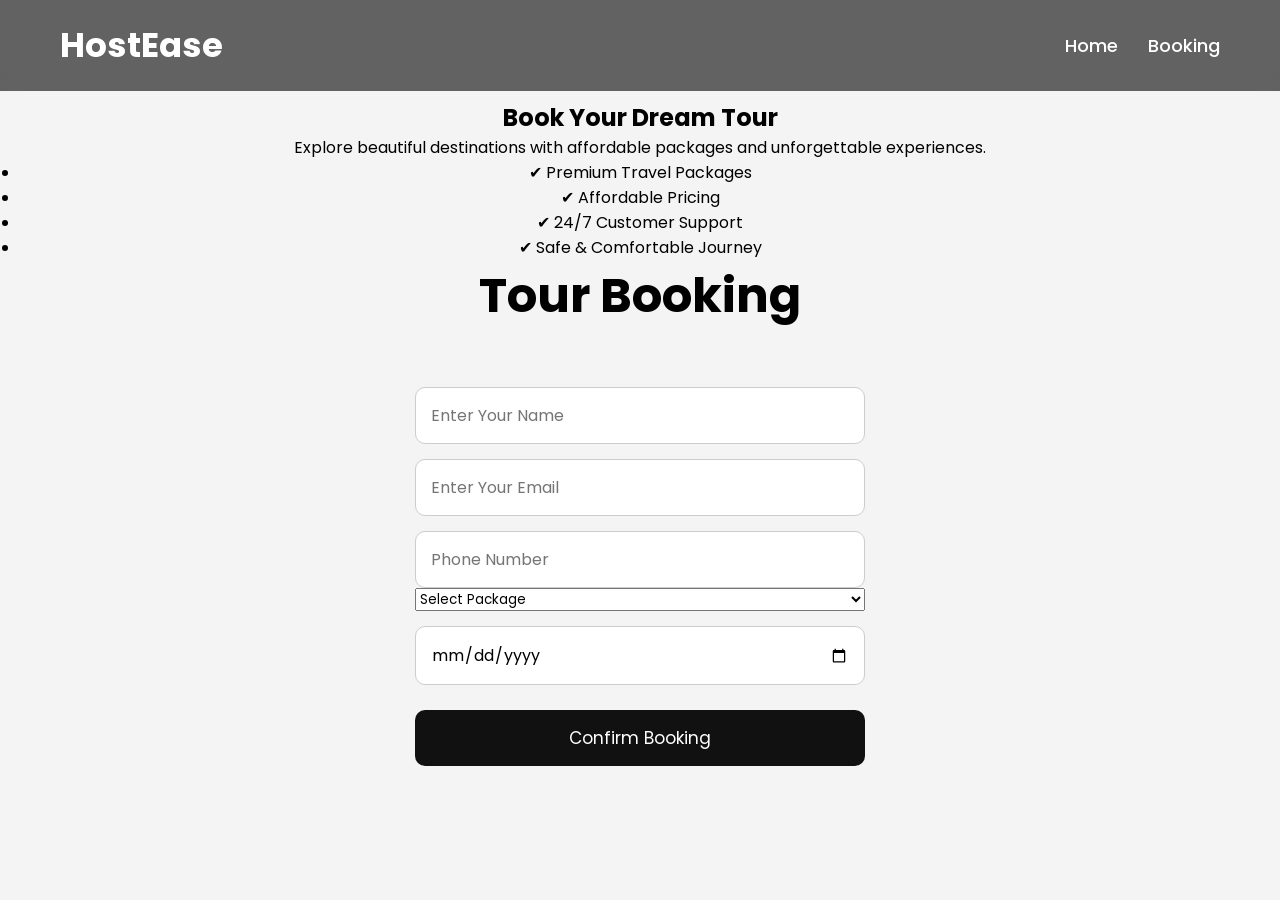
<file: booking.html>
<!DOCTYPE html>
<html lang="en">

<head>

    <meta charset="UTF-8">

    <meta name="viewport"
          content="width=device-width, initial-scale=1.0">

    <title>Book Your Tour | HostEase</title>

    <link rel="stylesheet" href="style.css">

</head>

<body>

    <!-- ================= HEADER ================= -->

    <header>

        <div class="logo">
            HostEase
        </div>

        <nav>

            <a href="index.html">Home</a>

            <a href="#booking">Booking</a>

        </nav>

    </header>

    <!-- ================= BOOKING SECTION ================= -->

    <section id="booking" class="booking-section">

        <div class="booking-container">

            <!-- LEFT CONTENT -->

            <div class="booking-info">

                <h1>Book Your Dream Tour</h1>

                <p>
                    Explore beautiful destinations with affordable
                    packages and unforgettable experiences.
                </p>

                <ul>

                    <li>✔ Premium Travel Packages</li>

                    <li>✔ Affordable Pricing</li>

                    <li>✔ 24/7 Customer Support</li>

                    <li>✔ Safe & Comfortable Journey</li>

                </ul>

            </div>

            <!-- RIGHT FORM -->

            <div class="booking-form-box">

                <h2>Tour Booking</h2>

                <form id="bookingForm">

                    <input type="text"
                           placeholder="Enter Your Name"
                           required>

                    <input type="email"
                           placeholder="Enter Your Email"
                           required>

                    <input type="tel"
                           placeholder="Phone Number"
                           required>

                    <select required>

                        <option value="">
                            Select Package
                        </option>

                        <option>
                            Goa Trip
                        </option>

                        <option>
                            Manali Tour
                        </option>

                        <option>
                            Kerala Package
                        </option>

                    </select>

                    <input type="date"
                           required>

                    <button type="submit">
                        Confirm Booking
                    </button>

                </form>

            </div>

        </div>

    </section>

    <script src="script.js"></script>

</body>

</html>
</file>
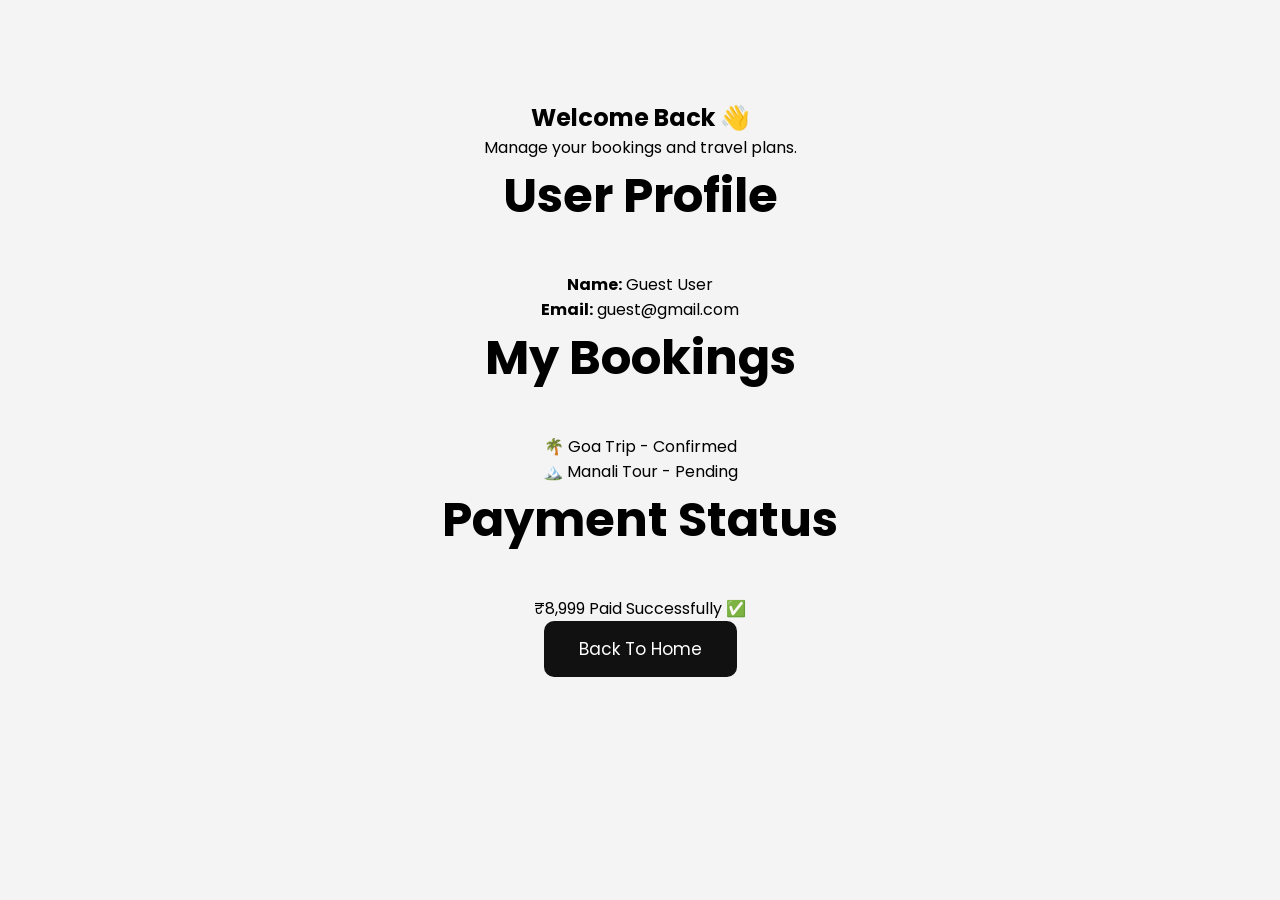
<file: dashboard.html>
<!DOCTYPE html>
<html lang="en">

<head>

    <meta charset="UTF-8">

    <meta name="viewport"
          content="width=device-width, initial-scale=1.0">

    <title>User Dashboard</title>

    <link rel="stylesheet"
          href="style.css">

</head>

<body>

    <!-- DASHBOARD -->

    <section class="dashboard">

        <div class="dashboard-box">

            <h1>Welcome Back 👋</h1>

            <p>
                Manage your bookings and travel plans.
            </p>

            <!-- USER INFO -->

            <div class="dashboard-card">

                <h2>User Profile</h2>

                <p><strong>Name:</strong> Guest User</p>

                <p><strong>Email:</strong> guest@gmail.com</p>

            </div>

            <!-- BOOKINGS -->

            <div class="dashboard-card">

                <h2>My Bookings</h2>

                <p>🌴 Goa Trip - Confirmed</p>

                <p>🏔️ Manali Tour - Pending</p>

            </div>

            <!-- PAYMENT -->

            <div class="dashboard-card">

                <h2>Payment Status</h2>

                <p>₹8,999 Paid Successfully ✅</p>

            </div>

            <a href="index.html">

                <button>
                    Back To Home
                </button>

            </a>

        </div>

    </section>

</body>

</html>
</file>
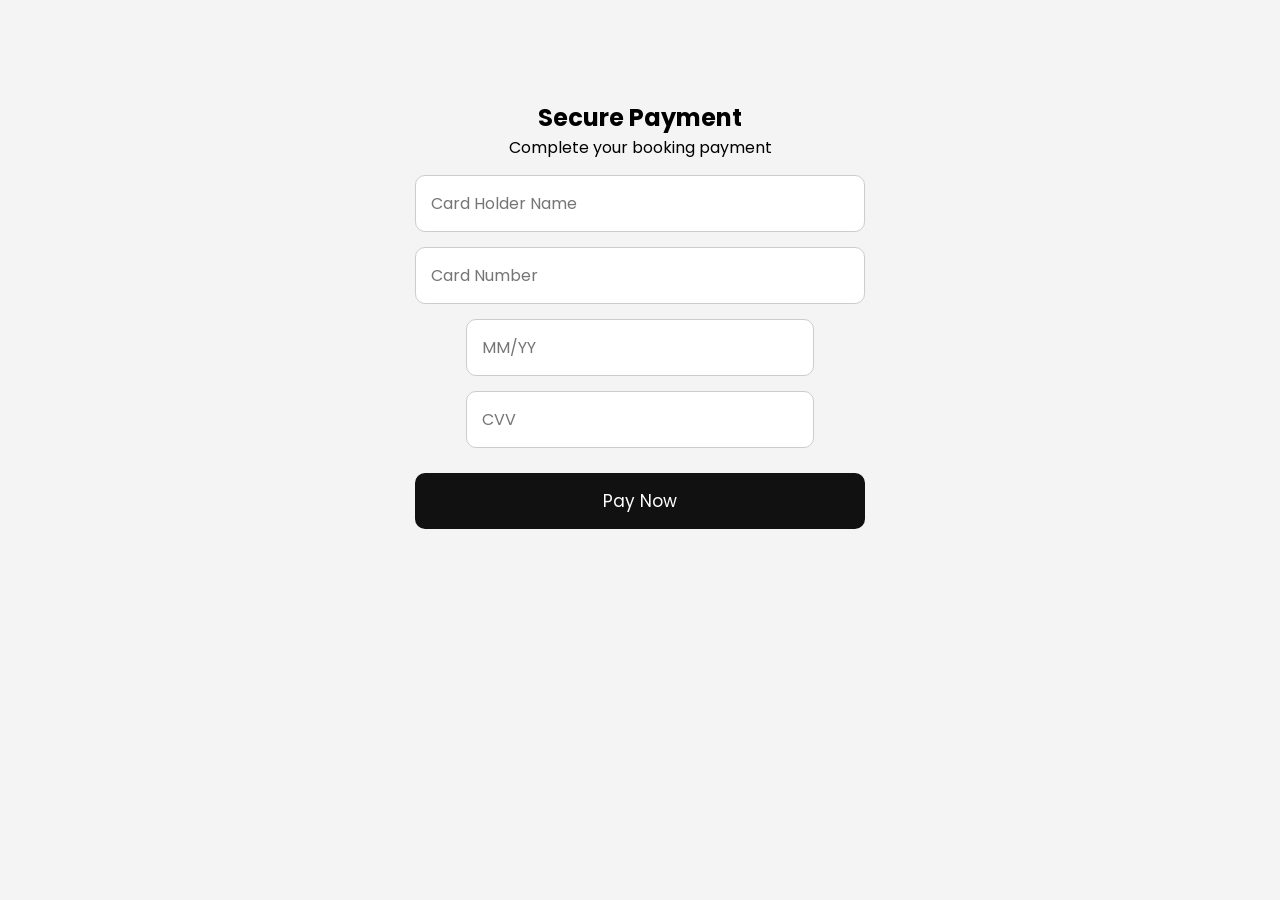
<file: payment.html>
<!DOCTYPE html>
<html lang="en">

<head>

    <meta charset="UTF-8">

    <meta name="viewport"
          content="width=device-width, initial-scale=1.0">

    <title>Payment - HostEase</title>

    <link rel="stylesheet"
          href="style.css">

</head>

<body>

    <!-- PAYMENT SECTION -->

    <section class="payment-section">

        <div class="payment-box">

            <h1>Secure Payment</h1>

            <p>
                Complete your booking payment
            </p>

            <form id="paymentForm">

                <input type="text"
                       placeholder="Card Holder Name"
                       required>

                <input type="text"
                       placeholder="Card Number"
                       maxlength="16"
                       required>

                <div class="payment-row">

                    <input type="text"
                           placeholder="MM/YY"
                           required>

                    <input type="text"
                           placeholder="CVV"
                           maxlength="3"
                           required>

                </div>

                <button type="submit">

                    Pay Now

                </button>

            </form>

        </div>

    </section>

    <script src="script.js"></script>

</body>

</html>
</file>
<file: style.css>
@import url('https://fonts.googleapis.com/css2?family=Poppins:wght@300;400;500;600;700;800&display=swap');

*{
    margin: 0;
    padding: 0;
    box-sizing: border-box;

    font-family: 'Poppins', sans-serif;
}

html{
    scroll-behavior: smooth;
}

body{
    overflow-x: hidden;
    background: #f4f4f4;
}

/* ================= HEADER ================= */

header{

    position: fixed;

    top: 0;
    left: 0;

    width: 100%;

    display: flex;
    justify-content: space-between;
    align-items: center;

    padding: 20px 60px;

    background: rgba(0,0,0,0.6);

    backdrop-filter: blur(10px);

    z-index: 1000;
}

.logo{

    color: white;

    font-size: 34px;

    font-weight: 700;
}

nav{

    display: flex;

    gap: 30px;
}

nav a{

    color: white;

    text-decoration: none;

    font-size: 18px;

    font-weight: 500;

    transition: 0.3s;
}

nav a:hover{

    color: #6dd5ed;
}

/* ================= HERO SECTION ================= */

.hero{

    position: relative;

    width: 100%;

    height: 100vh;

    overflow: hidden;

    display: flex;
    justify-content: center;
    align-items: center;
}

/* SLIDER */

.slider{

    position: absolute;

    top: 0;
    left: 0;

    width: 100%;
    height: 100%;

    z-index: 1;
}


/* SLIDES */

.slides{

    position: absolute;

    top: 0;
    left: 0;

    width: 100%;
    height: 100%;

    opacity: 0;

    transition: opacity 1s ease;
}

/* ACTIVE SLIDE */

.slides.active{

    opacity: 1;

    z-index: 1;
}
/* SLIDE IMAGES */

.slides img{

    width: 100%;
    height: 100%;

    object-fit: cover;

    object-position: center;
}

/* DARK OVERLAY */

.hero::before{

    content: "";

    position: absolute;

    width: 100%;
    height: 100%;

    background: rgba(0,0,0,0.45);

    z-index: 2;
}

/* HERO CONTENT */

.hero-content{

    position: relative;

    z-index: 3;

    text-align: center;

    color: white;
}

.hero-content h1{

    font-size: 64px;

    margin-bottom: 20px;

    text-shadow: 2px 2px 15px rgba(0,0,0,0.6);
}

.hero-content p{

    font-size: 22px;

    margin-bottom: 30px;
}

/* BUTTON */

button{

    padding: 15px 35px;

    border: none;

    border-radius: 10px;

    background: #111;

    color: white;

    font-size: 17px;

    cursor: pointer;

    transition: 0.3s;
}

button:hover{

    background: #2193b0;

    transform: scale(1.05);
}

/* ================= SECTIONS ================= */

section{

    padding: 100px 20px;

    text-align: center;
}

section h2{

    font-size: 48px;

    margin-bottom: 40px;
}

/* ================= ABOUT ================= */

#about{

    background: white;
}

#about p{

    max-width: 850px;

    margin: auto;

    font-size: 18px;

    line-height: 1.8;

    color: #555;
}

/* ================= PACKAGES ================= */

#packages{

    background: #ececec;
}

/* SEARCH BAR */

.search-box{

    margin-bottom: 50px;
}

.search-box input{

    width: 400px;

    max-width: 90%;

    padding: 16px;

    border: none;

    border-radius: 12px;

    font-size: 17px;

    outline: none;

    box-shadow: 0 5px 15px rgba(0,0,0,0.15);
}

/* CARDS */

.card-container{

    display: flex;

    justify-content: center;

    gap: 30px;

    flex-wrap: wrap;
}

.card{

    width: 330px;

    background: white;

    border-radius: 20px;

    overflow: hidden;

    box-shadow: 0 8px 20px rgba(0,0,0,0.15);

    transition: 0.3s;
}

.card:hover{

    transform: translateY(-10px);
}

.card img{

    width: 100%;

    height: 220px;

    object-fit: cover;
}

.card-content{

    padding: 25px;

    display: flex;

    flex-direction: column;

    align-items: center;
}

.card-content h3{

    font-size: 30px;

    margin-bottom: 10px;
}

.card-content p{

    font-size: 18px;

    color: #666;

    margin-bottom: 12px;
}

.card-content span{

    font-size: 26px;

    font-weight: 700;

    color: #2193b0;

    margin-bottom: 18px;
}

/* ================= CONTACT ================= */

#contact{

    background: white;
}

form{

    width: 450px;

    max-width: 90%;

    margin: auto;

    display: flex;

    flex-direction: column;
}

form input,
form textarea{

    margin-top: 15px;

    padding: 15px;

    border: 1px solid #ccc;

    border-radius: 10px;

    font-size: 16px;

    outline: none;
}

form textarea{

    height: 140px;

    resize: none;
}

form button{

    margin-top: 25px;
}

/* ================= FOOTER ================= */

footer{

    background: #111;

    color: white;

    text-align: center;

    padding: 22px;
}

/* ================= POPUP ================= */

.popup{

    position: fixed;

    top: 0;
    left: 0;

    width: 100%;
    height: 100%;

    background: rgba(0,0,0,0.7);

    display: none;

    justify-content: center;
    align-items: center;

    z-index: 2000;
}

.popup-content{

    background: white;

    padding: 40px;

    border-radius: 18px;

    text-align: center;
}

/* ================= MOBILE ================= */

@media(max-width:768px){

    header{

        flex-direction: column;

        padding: 18px;
    }

    nav{

        margin-top: 10px;

        gap: 18px;

        flex-wrap: wrap;

        justify-content: center;
    }

    .hero-content h1{

        font-size: 40px;
    }

    .hero-content p{

        font-size: 18px;
    }

    section h2{

        font-size: 38px;
    }

    .card{

        width: 92%;
    }
/* ================= PAYMENT PAGE ================= */

.payment-section{

    width: 100%;

    min-height: 100vh;

    display: flex;

    justify-content: center;

    align-items: center;

    background: linear-gradient(
        135deg,
        #2193b0,
        #6dd5ed
    );

    padding: 40px;
}

.payment-box{

    width: 420px;

    background: white;

    padding: 40px;

    border-radius: 20px;

    box-shadow: 0 10px 30px rgba(0,0,0,0.2);

    text-align: center;
}

.payment-box h1{

    font-size: 38px;

    margin-bottom: 10px;
}

.payment-box p{

    color: #666;

    margin-bottom: 30px;
}

.payment-box form{

    width: 100%;
}

.payment-box input{

    width: 100%;

    padding: 15px;

    margin-bottom: 20px;

    border: 1px solid #ccc;

    border-radius: 10px;

    font-size: 16px;
}

.payment-row{

    display: flex;

    gap: 15px;
}

.payment-row input{

    width: 100%;
}

.payment-box button{

    width: 100%;

    padding: 15px;

    font-size: 18px;
}
/* ================= DASHBOARD ================= */

.dashboard{

    width: 100%;

    min-height: 100vh;

    background: linear-gradient(
        135deg,
        #141e30,
        #243b55
    );

    display: flex;

    justify-content: center;

    align-items: center;

    padding: 40px;
}

.dashboard-box{

    width: 600px;

    background: white;

    padding: 40px;

    border-radius: 20px;

    box-shadow: 0 10px 30px rgba(0,0,0,0.3);

    text-align: center;
}

.dashboard-box h1{

    font-size: 42px;

    margin-bottom: 10px;
}

.dashboard-box p{

    color: #555;

    margin-bottom: 15px;

    font-size: 17px;
}

.dashboard-card{

    background: #f4f4f4;

    padding: 25px;

    border-radius: 15px;

    margin-top: 25px;

    text-align: left;
}

.dashboard-card h2{

    margin-bottom: 15px;

    color: #2193b0;
}

.dashboard button{

    margin-top: 30px;

    width: 100%;
}
/* ================= LOGO ================= */

.logo-container{

    display: flex;

    align-items: center;

    gap: 12px;
}

.logo-img{

    width: 55px;

    height: 55px;

    border-radius: 50%;

    object-fit: cover;

    border: 2px solid white;
}

.logo{

    color: white;

    font-size: 32px;

    font-weight: bold;

    display: block;
}
}
</file>
